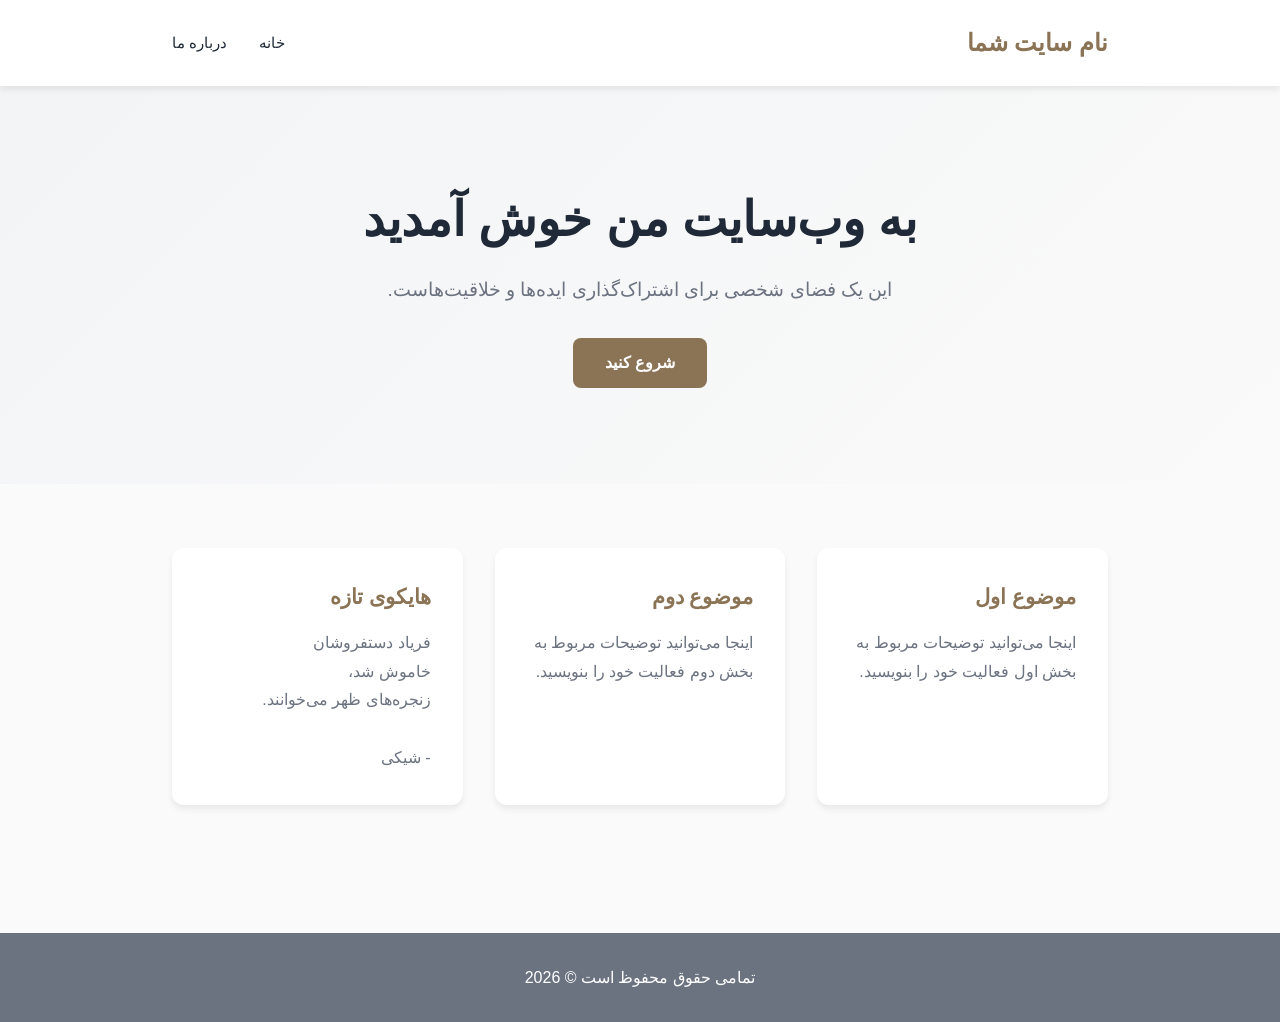
<file: index.html>
<!DOCTYPE html>
<html lang="fa" dir="rtl">
<head>
    <meta charset="UTF-8">
    <meta name="viewport" content="width=device-width, initial-scale=1.0">
    <title>وب‌سایت من</title>
    <link rel="stylesheet" href="style.css">
</head>
<body>

    <!-- هدر -->
    <header>
        <div class="container">
            <div class="logo">نام سایت شما</div>
            <nav>
                <ul>
                    <li><a href="#">خانه</a></li>
                    <li><a href="#">درباره ما</a></li>
                </ul>
            </nav>
        </div>
    </header>

    <!-- بخش معرفی -->
    <section class="hero">
        <div class="container">
            <h1>به وب‌سایت من خوش آمدید</h1>
            <p>این یک فضای شخصی برای اشتراک‌گذاری ایده‌ها و خلاقیت‌هاست.</p>
            <a href="#" class="btn btn-primary">شروع کنید</a>
        </div>
    </section>

    <!-- بخش کارت‌ها -->
    <section class="cards">
        <div class="card">
            <h3>موضوع اول</h3>
            <p>اینجا می‌توانید توضیحات مربوط به بخش اول فعالیت خود را بنویسید.</p>
        </div>
        <div class="card">
            <h3>موضوع دوم</h3>
            <p>اینجا می‌توانید توضیحات مربوط به بخش دوم فعالیت خود را بنویسید.</p>
        </div>
        <div class="card">
            <h3>هایکوی تازه</h3>
            <p>فریاد دستفروشان<br>
            خاموش شد،<br>
            زنجره‌های ظهر می‌خوانند.<br>
            <br>
            - شیکی</p>
        </div>
    </section>

    <!-- فوتر -->
    <footer>
        <p>تمامی حقوق محفوظ است &copy; 2026</p>
    </footer>

</body>
</html>
</file>
<file: style.css>
/* متغیرهای رنگ آرام و ملایم */
:root {
  --primary: #6b7280;
  --secondary: #f3f4f6;
  --accent: #8b7355;
  --text-dark: #1f2937;
  --text-light: #6b7280;
  --bg-light: #fafafa;
  --border: #e5e7eb;
  --shadow: 0 4px 6px rgba(0, 0, 0, 0.07);
}

/* تنظیمات عمومی */
* {
  margin: 0;
  padding: 0;
  box-sizing: border-box;
}

body {
  font-family: 'Segoe UI', Tahoma, Geneva, Verdana, sans-serif;
  background-color: var(--bg-light);
  color: var(--text-dark);
  line-height: 1.6;
  direction: rtl;
}

/* هدر */
header {
  background: white;
  padding: 1.5rem 0;
  box-shadow: var(--shadow);
  position: sticky;
  top: 0;
  z-index: 100;
}

header .container {
  max-width: 1000px;
  margin: 0 auto;
  padding: 0 2rem;
  display: flex;
  justify-content: space-between;
  align-items: center;
}

.logo {
  font-size: 1.5rem;
  font-weight: 700;
  color: var(--accent);
}

nav ul {
  display: flex;
  list-style: none;
  gap: 2rem;
}

nav a {
  text-decoration: none;
  color: var(--text-dark);
  transition: color 0.3s ease;
  font-size: 0.95rem;
}

nav a:hover {
  color: var(--accent);
}

/* بخش اصلی */
.hero {
  background: linear-gradient(135deg, #f3f4f6 0%, #fafafa 100%);
  padding: 6rem 2rem;
  text-align: center;
}

.hero .container {
  max-width: 800px;
  margin: 0 auto;
}

.hero h1 {
  font-size: 3rem;
  margin-bottom: 1rem;
  color: var(--text-dark);
  font-weight: 700;
}

.hero p {
  font-size: 1.2rem;
  color: var(--text-light);
  margin-bottom: 2rem;
}

/* دکمه‌ها */
.btn {
  display: inline-block;
  padding: 0.75rem 2rem;
  border: none;
  border-radius: 0.5rem;
  font-size: 1rem;
  cursor: pointer;
  transition: all 0.3s ease;
  text-decoration: none;
  font-weight: 600;
}

.btn-primary {
  background-color: var(--accent);
  color: white;
}

.btn-primary:hover {
  background-color: #7a5f47;
  transform: translateY(-2px);
  box-shadow: var(--shadow);
}

.btn-secondary {
  background-color: white;
  color: var(--accent);
  border: 2px solid var(--accent);
}

.btn-secondary:hover {
  background-color: var(--accent);
  color: white;
}

/* کارت‌ها */
.cards {
  display: grid;
  grid-template-columns: repeat(auto-fit, minmax(280px, 1fr));
  gap: 2rem;
  max-width: 1000px;
  margin: 0 auto;
  padding: 4rem 2rem;
}

.card {
  background: white;
  padding: 2rem;
  border-radius: 0.75rem;
  box-shadow: var(--shadow);
  transition: all 0.3s ease;
}

.card:hover {
  transform: translateY(-4px);
  box-shadow: 0 10px 20px rgba(0, 0, 0, 0.1);
}

.card h3 {
  color: var(--accent);
  margin-bottom: 1rem;
  font-size: 1.3rem;
}

.card p {
  color: var(--text-light);
  line-height: 1.8;
}

/* فوتر */
footer {
  background-color: var(--primary);
  color: white;
  text-align: center;
  padding: 2rem;
  margin-top: 4rem;
}

footer a {
  color: #e5e7eb;
  text-decoration: none;
}

footer a:hover {
  color: white;
}

/* ریسپانسیو */
@media (max-width: 768px) {
  .hero h1 {
    font-size: 2rem;
  }
  
  nav ul {
    gap: 1rem;
  }
  
  header .container {
    flex-direction: column;
    gap: 1rem;
  }
}
</file>
